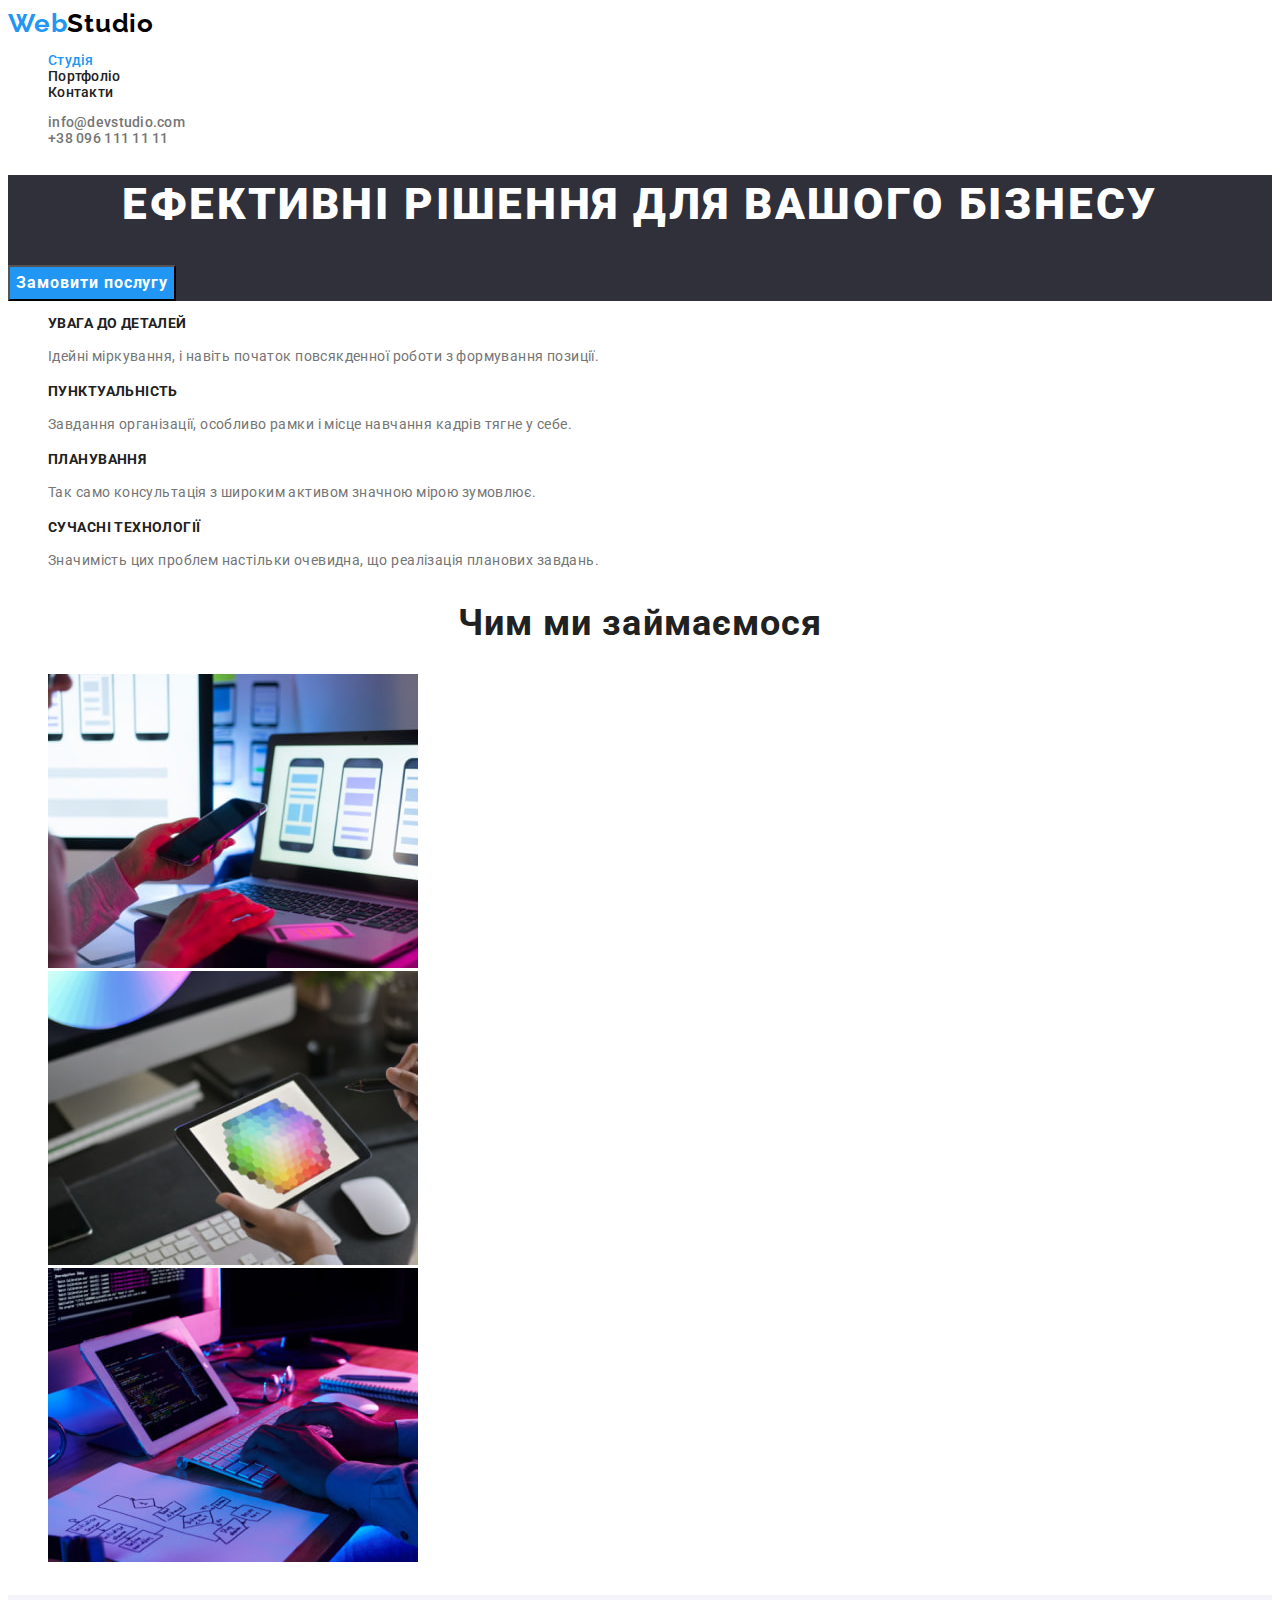
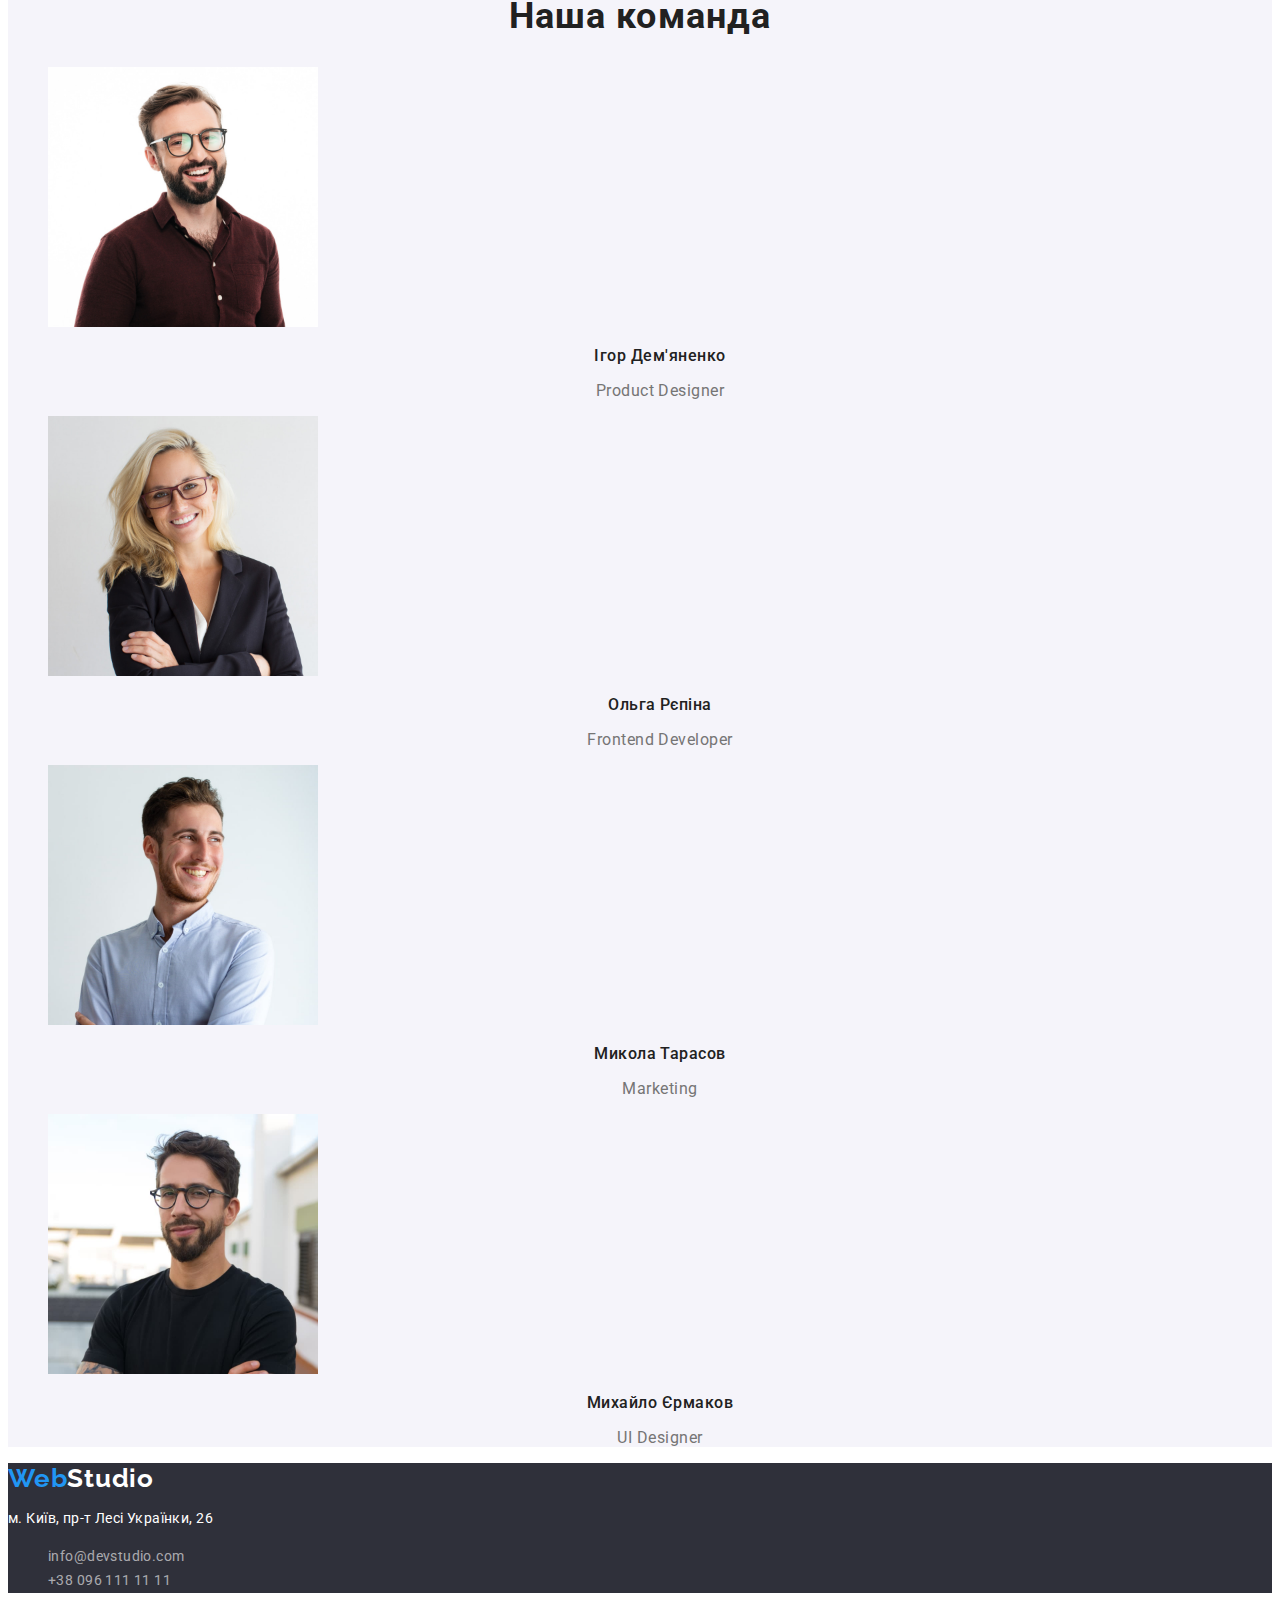
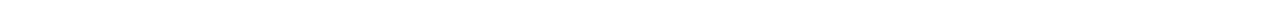
<file: index.html>
<!DOCTYPE html>
<html lang="uk">
  <head>
    <meta charset="UTF-8" />
    <meta name="viewport" content="width=device-width, initial-scale=1.0" />
    <title>Module 01</title>
    <link rel="preconnect" href="https://fonts.googleapis.com" />
    <link rel="preconnect" href="https://fonts.gstatic.com" crossorigin />
    <link
      href="https://fonts.googleapis.com/css2?family=Raleway:wght@700&family=Roboto:wght@400;500;700;900&display=swap"
      rel="stylesheet"
    />
    <link
      rel="stylesheet"
      href="https://cdnjs.cloudflare.com/ajax/libs/modern-normalize/2.0.0/modern-normalize.min.css"
      integrity="sha512-4xo8blKMVCiXpTaLzQSLSw3KFOVPWhm/TRtuPVc4WG6kUgjH6J03IBuG7JZPkcWMxJ5huwaBpOpnwYElP/m6wg=="
      crossorigin="anonymous"
      referrerpolicy="no-referrer"
    />
    <link rel="stylesheet" href="./css/styles.css" />
  </head>
  <body>
    <!-- header section -->
    <header class="header">
      <nav class="nav">
        <a
          class="link logo"
          href="./index.html"
          aria-label="site-logo-WebStudio"
          >Web<span class="logo-part">Studio</span></a
        >
        <ul class="list">
          <li class="item">
            <a class="link nav-title" href="#studio">Студія</a>
          </li>
          <li class="item">
            <a class="link nav-link" href="./portfolio.html">Портфоліо</a>
          </li>
          <li class="item">
            <a class="link nav-link" href="#contacts">Контакти</a>
          </li>
        </ul>
      </nav>
      <ul class="nav-list">
        <li class="nav-item">
          <a class="link header-mailto mail" href="mailto:info@devstudio.com"
            >info@devstudio.com</a
          >
        </li>
        <li class="nav-item">
          <a class="link header-phone text" href="tel:+380961111111"
            >+38 096 111 11 11</a
          >
        </li>
      </ul>
    </header>
    <main class="main">
      <!-- section Hero -->
      <section class="hero">
        <h1 class="title">Ефективні рішення для вашого бізнесу</h1>
        <button class="btn" type="button">Замовити послугу</button>
      </section>
      <!-- section Feature -->
      <section class="feature">
        <!-- Лoгічний заголовок -->
        <h2 hidden>Feature</h2>
        <ul class="list-feature">
          <li class="feature-item">
            <h3 class="feature-subtitle">УВАГА ДО ДЕТАЛЕЙ</h3>
            <p class="feature-desc">
              Ідейні міркування, і навіть початок повсякденної роботи з
              формування позиції.
            </p>
          </li>
          <li class="feature-item">
            <h3 class="feature-subtitle">ПУНКТУАЛЬНІСТЬ</h3>
            <p class="feature-desc">
              Завдання організації, особливо рамки і місце навчання кадрів тягне
              у себе.
            </p>
          </li>
          <li class="feature-item">
            <h3 class="feature-subtitle">ПЛАНУВАННЯ</h3>
            <p class="feature-desc">
              Так само консультація з широким активом значною мірою зумовлює.
            </p>
          </li>
          <li class="feature-item">
            <h3 class="feature-subtitle">СУЧАСНІ ТЕХНОЛОГІЇ</h3>
            <p class="feature-desc">
              Значимість цих проблем настільки очевидна, що реалізація планових
              завдань.
            </p>
          </li>
        </ul>
      </section>
      <!-- section Services -->
      <section class="services">
        <h2 class="title-services">Чим ми займаємося</h2>
        <ul class="list-services">
          <li class="item-services">
            <img
              src="./images/services/img-(1).jpg"
              alt="набір тексту на клавіатуре"
              width="370"
              height="294"
            />
          </li>
          <li class="item-services">
            <img
              src="./images/services/img-(2).jpg"
              alt="робота з телефону"
              width="370"
              height="294"
            />
          </li>
          <li class="item-services">
            <img
              src="./images/services/img-(3).jpg"
              alt="робота з планшета"
              width="370"
              height="294"
            />
          </li>
        </ul>
      </section>
      <!-- section Our team -->
      <section class="team">
        <h2 class="title-team">Наша команда</h2>
        <ul class="list-team">
          <li class="item-team">
            <img
              src="./images/team/img.jpg"
              alt="чоловік в окулярах"
              width="270"
              height="260"
            />
            <h3 class="subtitle-team">Ігор Дем'яненко</h3>
            <p class="desc-team">Product Designer</p>
          </li>
          <li class="item-team">
            <img
              src="./images/team/img(1).jpg"
              alt="дівчина посміхається"
              width="270"
              height="260"
            />
            <h3 class="subtitle-team">Ольга Рєпіна</h3>
            <p class="desc-team">Frontend Developer</p>
          </li>
          <li class="item-team">
            <img
              src="./images/team/img(2).jpg"
              alt="хлопець посміхаеться"
              width="270"
              height="260"
            />
            <h3 class="subtitle-team">Микола Тарасов</h3>
            <p class="desc-team">Marketing</p>
          </li>
          <li class="item-team">
            <img
              src="./images/team/img(3).jpg"
              alt="хлопець в окулярах"
              width="270"
              height="260"
            />
            <h3 class="subtitle-team">Михайло Єрмаков</h3>
            <p class="desc-team">UI Designer</p>
          </li>
        </ul>
      </section>
    </main>
    <!-- footer -->
    <footer class="footer">
      <a
        class="link footer-logo"
        href="./index.html"
        aria-label="site-logo-WebStudio"
        >Web<span class="footer-logo-part">Studio</span></a
      >
      <address class="address">
        <p class="address-desc">м. Київ, пр-т Лесі Українки, 26</p>
        <ul>
          <li class="footer-item">
            <a class="link footer-link" href="mailto:info@devstudio.com"
              >info@devstudio.com</a
            >
          </li>
          <li class="footer-item">
            <a class="link footer-link" href="tel:+380961111111"
              >+38 096 111 11 11</a
            >
          </li>
        </ul>
      </address>
    </footer>
  </body>
</html>
</file>
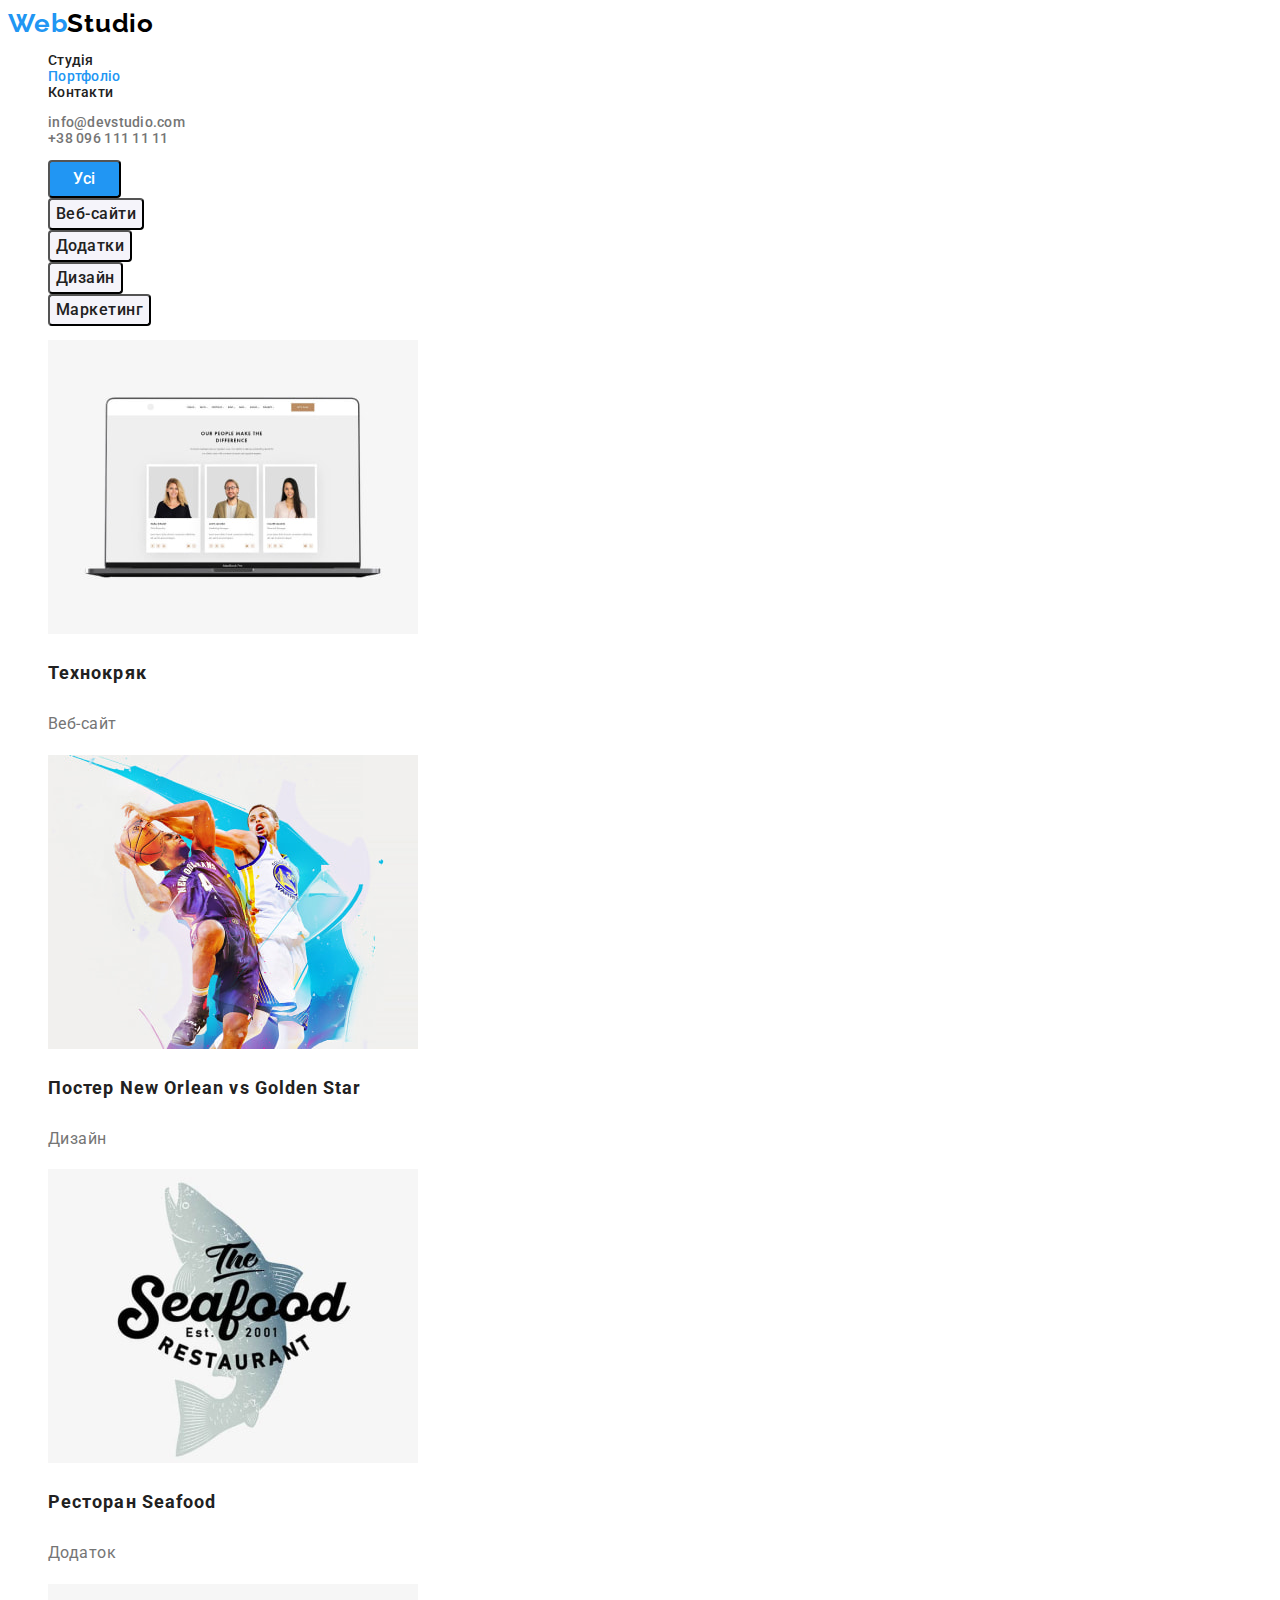
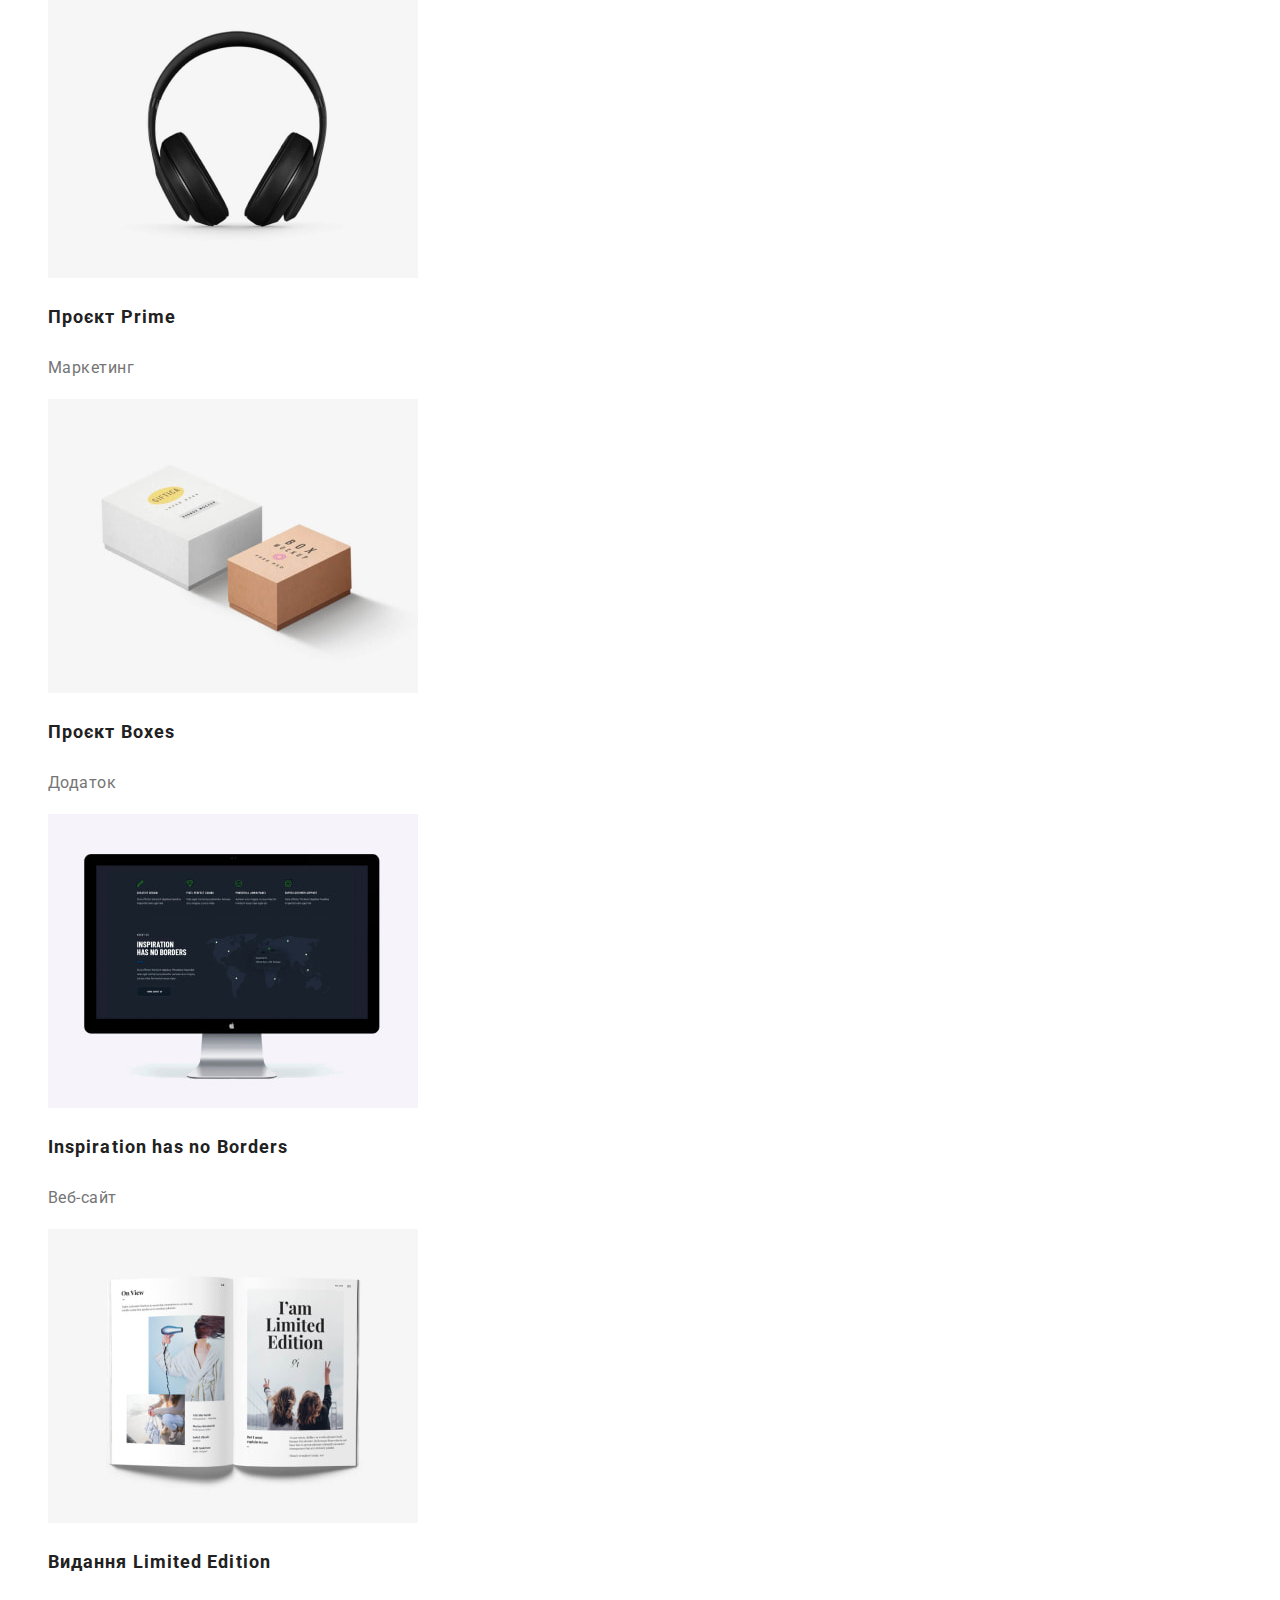
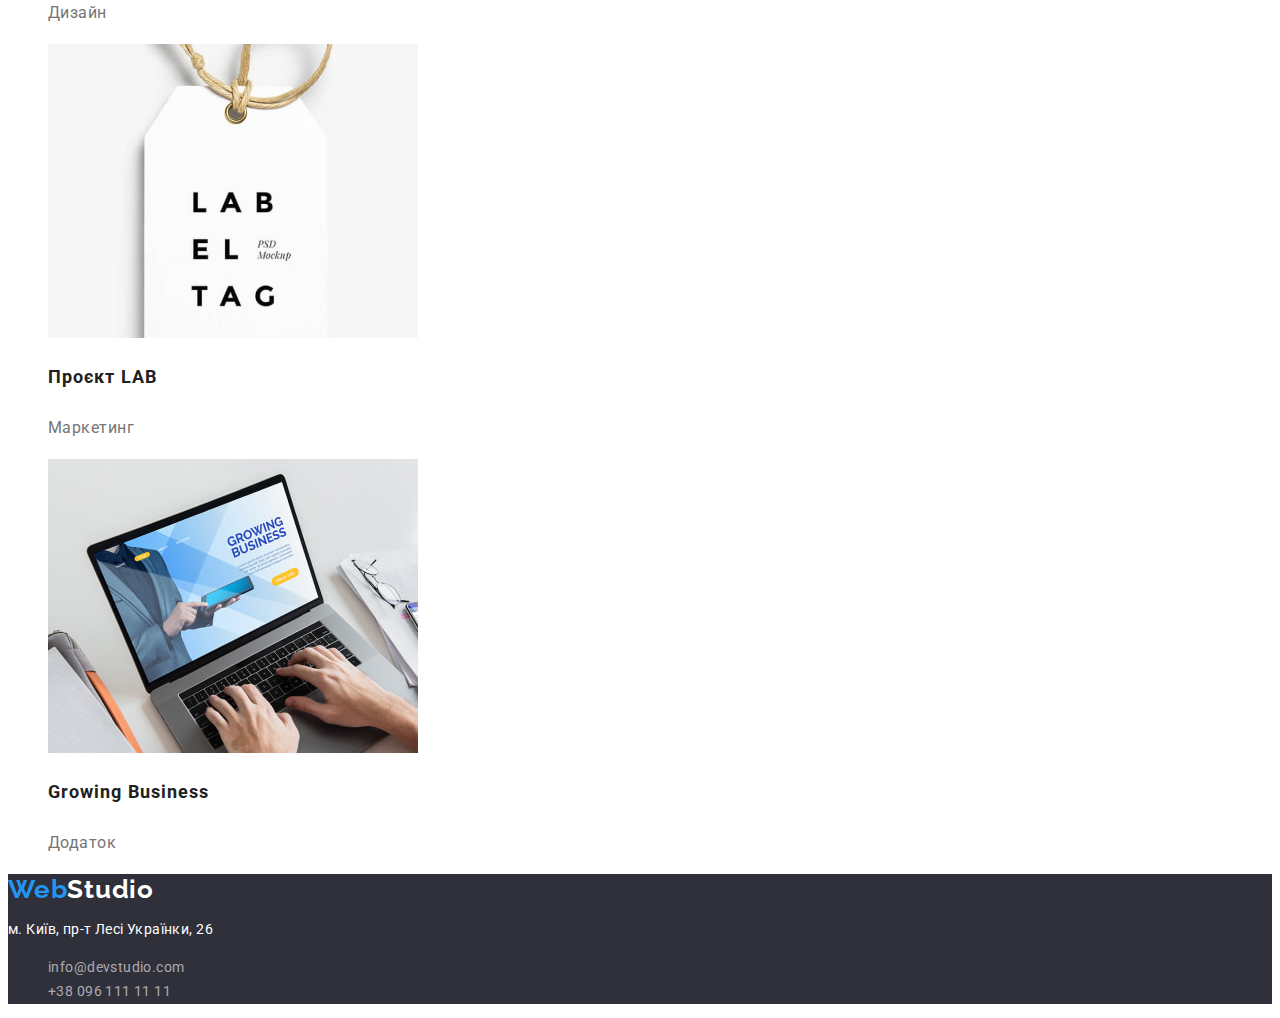
<file: portfolio.html>
<!DOCTYPE html>
<html lang="uk">
  <head>
    <meta charset="UTF-8" />
    <meta name="viewport" content="width=device-width, initial-scale=1.0" />
    <title>Module 02</title>
    <link rel="preconnect" href="https://fonts.gstatic.com" crossorigin />
    <link
      href="https://fonts.googleapis.com/css2?family=Raleway:wght@700&family=Roboto:wght@400;500;700;900&display=swap"
      rel="stylesheet"
    />
    <link
      rel="stylesheet"
      href="https://cdnjs.cloudflare.com/ajax/libs/modern-normalize/2.0.0/modern-normalize.min.css"
      integrity="sha512-4xo8blKMVCiXpTaLzQSLSw3KFOVPWhm/TRtuPVc4WG6kUgjH6J03IBuG7JZPkcWMxJ5huwaBpOpnwYElP/m6wg=="
      crossorigin="anonymous"
      referrerpolicy="no-referrer"
    />
    <link rel="stylesheet" href="./css/styles.css" />
  </head>
  <body>
    <!-- header section -->
    <header class="header">
      <nav class="nav">
        <a
          class="link logo"
          href="./index.html"
          aria-label="site-logo-WebStudio"
          >Web<span class="logo-part">Studio</span></a
        >
        <ul class="list">
          <li class="item">
            <a class="link nav-link" href="./index.html">Студія</a>
          </li>
          <li class="item">
            <a class="link nav-title" href="#portfolio">Портфоліо</a>
          </li>
          <li class="item">
            <a class="link nav-link" href="#contacts">Контакти</a>
          </li>
        </ul>
      </nav>
      <ul class="nav-list">
        <li class="nav-item">
          <a class="link header-mailto mail" href="mailto:info@devstudio.com"
            >info@devstudio.com</a
          >
        </li>
        <li class="nav-item">
          <a class="link header-phone text" href="tel:+380961111111"
            >+38 096 111 11 11</a
          >
        </li>
      </ul>
    </header>
    <!-- section Portfolio -->
    <section class="portfolio">
      <!-- Логічний заголовок -->
      <h2 hidden>Portfolio</h2>
      <ul class="portfolio-list">
        <li class="portfolio-item">
          <button class="portfolio-all-btn" type="button">Усі</button>
        </li>
        <li class="portfolio-item">
          <button class="portfolio-btn" type="button">Веб-сайти</button>
        </li>
        <li class="portfolio-item">
          <button class="portfolio-btn" type="button">Додатки</button>
        </li>
        <li class="portfolio-item">
          <button class="portfolio-btn" type="button">Дизайн</button>
        </li>
        <li class="portfolio-item">
          <button class="portfolio-btn" type="button">Маркетинг</button>
        </li>
      </ul>
      <ul class="img-portfolio-list">
        <li class="img-portfolio-item">
          <a class="link" href="./images/portfolio/img.jpg">
            <img
              class="img-portfolio"
              src="./images/portfolio/img.jpg"
              alt="три фото"
              width="370"
              height="294"
            />
            <h3 class="portfolio-title">Технокряк</h3>
            <p class="portfolio-desc">Веб-сайт</p>
          </a>
        </li>
        <li class="img-portfolio-item">
          <a class="link" href="./images/portfolio/img-(1).jpg">
            <img
              class="img-portfolio"
              src="./images/portfolio/img-(1).jpg"
              alt="баскетбол"
              width="370"
              height="294"
            />
            <h3 class="portfolio-title">Постер New Orlean vs Golden Star</h3>
            <p class="portfolio-desc">Дизайн</p>
          </a>
        </li>
        <li class="img-portfolio-item">
          <a class="link" href="./images/portfolio/img-(2).jpg">
            <img
              class="img-portfolio"
              src="./images/portfolio/img-(2).jpg"
              alt="реклама ресторана"
              width="370"
              height="294"
            />
            <h3 class="portfolio-title">Ресторан Seafood</h3>
            <p class="portfolio-desc">Додаток</p>
          </a>
        </li>
        <li class="img-portfolio-item">
          <a class="link" href="./images/portfolio/img-(3).jpg">
            <img
              class="img-portfolio"
              src="./images/portfolio/img-(3).jpg"
              alt="навушники"
              width="370"
              height="294"
            />
            <h3 class="portfolio-title">Проєкт Prime</h3>
            <p class="portfolio-desc">Маркетинг</p>
          </a>
        </li>

        <li class="img-portfolio-item">
          <a class="link" href="./images/portfolio/img-(4).jpg">
            <img
              class="img-portfolio"
              src="./images/portfolio/img-(4).jpg"
              alt="реклама духов"
              width="370"
              height="294"
            />
            <h3 class="portfolio-title">Проєкт Boxes</h3>
            <p class="portfolio-desc">Додаток</p>
          </a>
        </li>

        <li class="img-portfolio-item">
          <a class="link" href="./images/portfolio/img-(5).jpg">
            <img
              class="img-portfolio"
              src="./images/portfolio/img-(5).jpg"
              alt="єкран манітора"
              width="370"
              height="294"
            />
            <h3 class="portfolio-title">Inspiration has no Borders</h3>
            <p class="portfolio-desc">Веб-сайт</p>
          </a>
        </li>

        <li class="img-portfolio-item">
          <a class="link" href="./images/portfolio/img-(6).jpg">
            <img
              class="img-portfolio"
              src="./images/portfolio/img-(6).jpg"
              alt="розкрита книга"
              width="370"
              height="294"
            />
            <h3 class="portfolio-title">Видання Limited Edition</h3>
            <p class="portfolio-desc">Дизайн</p>
          </a>
        </li>
        <li class="img-portfolio-item">
          <a class="link" href="./images/portfolio/img-(7).jpg">
            <img
              class="img-portfolio"
              src="./images/portfolio/img-(7).jpg"
              alt="лейба проекту"
              width="370"
              height="294"
            />
            <h3 class="portfolio-title">Проєкт LAB</h3>
            <p class="portfolio-desc">Маркетинг</p>
          </a>
        </li>
        <li class="img-portfolio-item">
          <a class="link" href="./images/portfolio/img-(8).jpg">
            <img
              class="img-portfolio"
              src="./images/portfolio/img-(8).jpg"
              alt="робота на ноутбуці"
              width="370"
              height="294"
            />
            <h3 class="portfolio-title">Growing Business</h3>
            <p class="portfolio-desc">Додаток</p>
          </a>
        </li>
      </ul>
    </section>
    <!-- footer -->
    <footer class="footer">
      <a
        class="link footer-logo"
        href="./index.html"
        aria-label="site-logo-WebStudio"
        >Web<span class="footer-logo-part">Studio</span></a
      >
      <address class="address">
        <p class="address-desc">м. Київ, пр-т Лесі Українки, 26</p>
        <ul>
          <li class="footer-item">
            <a class="footer-link" href="mailto:info@devstudio.com"
              >info@devstudio.com</a
            >
          </li>
          <li class="footer-item">
            <a class="footer-link" href="tel:+380961111111"
              >+38 096 111 11 11</a
            >
          </li>
        </ul>
      </address>
    </footer>
  </body>
</html>
</file>
<file: css/styles.css>
:root {
    --main-font: "Roboto", sans-serif;
    --secondary-font: "Raleway", sans-serif;
    /* text colors */
    --accent-cl: #2196f3;
    --main-txt-cl: #757575;
    --secondary-txt-cl: #212121;
    /* bacgraund-colors */
    --darc-bg-cl: #2f303a;
    --main-bg-cl: #fff;
    --secondary-bg-cl: #f5f4fa;
}

body {
    color: var(--main-txt-cl);
    font-family: var(--main-font);
    font-size: 14px;
    letter-spacing: 0.42px;
}

a {
    text-decoration: none;
}

ul {
    list-style-type: none;
}

.link {
    text-decoration: none;
    color: currentColor;
}

.link:hover,
.link:focus {
    color: #2196F3;
}

/* =====================
        = header section =
    ========================= */
.header {
    background: #fff;
}

.logo {
    color: #2196f3;
    font-family: Raleway;
    font-size: 26px;
    font-weight: 700;
    letter-spacing: 0.78px;
}

.logo-part {
    color: #000;
    font-family: Raleway;
    font-size: 26px;
    font-weight: 700;
    letter-spacing: 0.78px;
}

.nav-link {
    color: #212121;
    font-family: Roboto;
    font-size: 14px;
    font-weight: 500;
    letter-spacing: 0.28px;
}

.nav-title {
    color: #2196F3;
    font-family: var(--main-font);
    font-size: 14px;
    font-weight: 500;
    letter-spacing: 0.28px;
}

.header-mailto {
    color: #757575;
    font-family: Roboto;
    font-size: 14px;
    font-weight: 500;
    letter-spacing: 0.28px;
}

.header-phone {
    color: #757575;
    font-family: Roboto;
    font-size: 14px;
    font-weight: 500;
    letter-spacing: 0.28px;
}

.mail:hover,
.mail:focus {
    color: #2196F3;
}

.text:hover,
.text:focus {
    color: #2196F3;
}

/*=========================
==== section Hero  
==========================*/
.hero {
    background-color: #2F303A;
}

.hero .title {
    color: #FFF;
    text-align: center;
    font-family: var(--main-font);
    font-size: 44px;
    font-weight: 900;
    line-height: 1.36;
    letter-spacing: 2.64px;
    text-transform: uppercase;
}

.btn {
    font-family: inherit;
    color: currentColor;
    color: #FFF;
    text-align: center;
    font-size: 16px;
    font-weight: 700;
    line-height: 1.88;
    letter-spacing: 0.96px;
    background: #2196F3;
    cursor: pointer;
}

.btn:hover,
.btn:focus {
    border-radius: 4px;
    background-color: #2196F3;
}

/* ======================
==  section Feature
========================*/
.feature {
    background-color: var(--main-bg-cl);
}

.feature-subtitle {
    color: #212121;
    font-family: var(--main-txt-cl);
    font-size: 14px;
    font-weight: 700;
    letter-spacing: 0.42px;
    text-transform: uppercase;
}

.feature-desc {
    color: #757575;
    font-family: var(--main-txt-cl);
    font-size: 14px;
    font-weight: 400;
    line-height: 1.71;
    letter-spacing: 0.42px;
}

/* =======================
==section Services      
========================== */
.services {
    background-color: var(--main-bg-cl);
}

.title-services {
    color: var(--secondary-txt-cl);
    text-align: center;
    font-family: var(--main-font);
    font-size: 36px;
    font-weight: 700;
    letter-spacing: 1.08px;
}

/* ========================
==section Our team      
========================= */
.team {
    background-color: var(--secondary-bg-cl);
}

.title-team {
    color: var(--secondary-txt-cl);
    text-align: center;
    font-family: var(--main-font);
    font-size: 36px;
    font-weight: 700;
    letter-spacing: 1.08px;
}

.subtitle-team {
    color: var(--secondary-txt-cl);
    text-align: center;
    font-family: var(--main-font);
    font-size: 16px;
    font-weight: 500;
    letter-spacing: 0.48px;
}

.desc-team {
    color: var(--main-txt-cl);
    text-align: center;
    font-family: var(--main-font);
    font-size: 16px;
    font-weight: 400;
    letter-spacing: 0.48px;
}

/* ===========================
== section Portfolio        
=============================*/
.portfolio {
    background-color: var(--main-bg-cl);
}

.portfolio-all-btn {
    text-align: center;
    font-family: var(--main-font);
    font-size: 16px;
    font-weight: 500;
    line-height: 1.62;
    letter-spacing: 0.48px;
    width: 73px;
    height: 38px;
    border-radius: 4px;
    background: #2196F3;
    color: #FFF;
}

.portfolio-all-btn:hover,
.portfolio-all-btn:focus {
    border-radius: 4px;
    background: #2196F3;
    width: 73px;
    height: 38px;
    flex-shrink: 0;
}

.portfolio-btn {
    color: var(--secondary-txt-cl);
    text-align: center;
    font-family: var(--main-font);
    font-size: 16px;
    font-weight: 500;
    line-height: 1.62;
    letter-spacing: 0.48px;
    border-radius: 4px;
    background-color: #F5F4FA;;

}

.portfolio-btn:hover,
.portfolio-btn:focus {
    border-radius: 4px;
    color: #F5F4FA;
    background-color: #2196F3;
}

.portfolio-title {
    color: var(--secondary-txt-cl);
    font-family: var(--main-font);
    font-size: 18px;
    font-weight: 700;
    line-height: 2;
    letter-spacing: 1.08px;
}

.portfolio-desc {
    color: var(--main-txt-cl);
    font-family: var(--main-font);
    font-size: 16px;
    font-weight: 400;
    line-height: 1.87;
    letter-spacing: 0.48px;
}

/* ======================
======footer         
----------------------- */
.footer {
    background-color: var(--darc-bg-cl);
}

.address-desc {
    color: #FFF;
    font-family: Roboto;
    font-size: 14px;
    font-weight: 400;
    line-height: 1.71;
    letter-spacing: 0.42px;
    font-style: normal;
}

.footer-link {
    color: rgba(255, 255, 255, 0.60);
    font-family: var(--main-font);
    font-size: 14px;
    font-weight: 400;
    line-height: 1.71;
    letter-spacing: 0.42px;
    font-style: normal;
}

.footer-logo {
    color: var(--accent-cl);
    font-family: var(--secondary-font);
    font-size: 26px;
    font-weight: 700;
    letter-spacing: 0.78px;
}

.footer-logo-part {
    color: #FFF;
    font-family: var(--secondary-font);
    font-size: 26px;
    font-weight: 700;
    letter-spacing: 0.78px;
}
</file>
